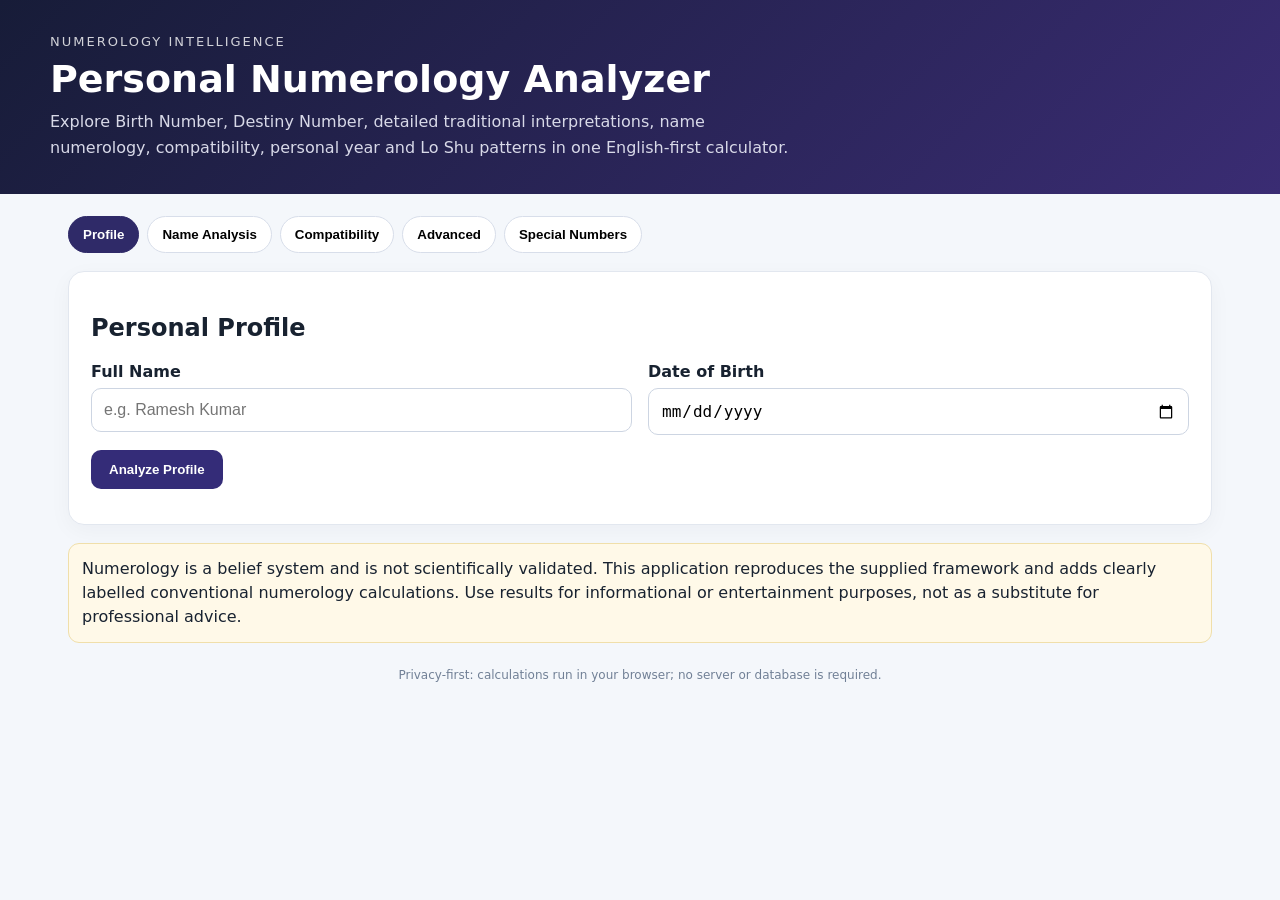
<file: index.html>
<!doctype html><html lang="en"><head><meta charset="utf-8"><meta name="viewport" content="width=device-width,initial-scale=1"><meta name="description" content="Numerology profile, detailed traditional interpretation, name analysis, compatibility and Lo Shu calculator"><title>Numerology Intelligence</title><link rel="stylesheet" href="styles.css"></head><body><header><div class="inner"><div class="brand">Numerology Intelligence</div><div class="hero"><div><h1>Personal Numerology Analyzer</h1><p>Explore Birth Number, Destiny Number, detailed traditional interpretations, name numerology, compatibility, personal year and Lo Shu patterns in one English-first calculator.</p></div></div></div></header><main class="wrap"><nav class="tabs"><button class="tab active" data-tab="profile">Profile</button><button class="tab" data-tab="name">Name Analysis</button><button class="tab" data-tab="compat">Compatibility</button><button class="tab" data-tab="advanced">Advanced</button><button class="tab" data-tab="special">Special Numbers</button></nav><section id="profile" class="panel active"><div class="card"><h2>Personal Profile</h2><div class="grid"><div><label>Full Name</label><input id="name" placeholder="e.g. Ramesh Kumar"></div><div><label>Date of Birth</label><input id="dob" type="date"></div></div><button class="primary" id="calculate">Analyze Profile</button><p id="err" class="small"></p></div><div id="profileOut" class="hidden"><div class="card"><div class="grid3" id="core"></div></div><div class="card"><div class="resultTitle"><h2>Core Interpretation</h2><span class="pill" id="initial"></span></div><div class="grid3"><div class="metric"><b id="birthPlanet"></b><p id="birthMeaning"></p></div><div class="metric"><b id="destPlanet"></b><p id="destMeaning"></p></div><div class="metric"><b>Birth ↔ Destiny</b><p id="alignment"></p></div></div></div><div class="card"><h2>Detailed Interpretation</h2><p class="muted">This section expands traditional number meanings instead of stopping at a keyword. It combines the supplied framework with commonly published Chaldean and Pythagorean numerology interpretations. These are belief-based interpretations, not scientifically validated personality or future predictions.</p><div id="detailSummary" class="notice"></div><div class="grid"><div class="metric"><h3 id="detailBirthTitle"></h3><p id="detailBirthCore"></p><p><b>Commonly associated strengths:</b> <span id="detailBirthStrengths"></span></p><p><b>Potential challenges:</b> <span id="detailBirthWatch"></span></p><p><b>Practical interpretation:</b> <span id="detailBirthPractical"></span></p></div><div class="metric"><h3 id="detailDestTitle"></h3><p id="detailDestCore"></p><p><b>Commonly associated strengths:</b> <span id="detailDestStrengths"></span></p><p><b>Potential challenges:</b> <span id="detailDestWatch"></span></p><p><b>Practical interpretation:</b> <span id="detailDestPractical"></span></p></div></div><div class="grid3"><div class="metric"><h3>Name Number</h3><div class="num" id="detailNameNum">—</div><p id="detailNameText"></p></div><div class="metric"><h3>Soul / Vowel Number</h3><div class="num" id="detailSoulNum">—</div><p id="detailSoulText"></p></div><div class="metric"><h3>Personality / Consonant</h3><div class="num" id="detailPersonalityNum">—</div><p id="detailPersonalityText"></p></div></div><div class="metric"><h3>Chaldean Compound Layer</h3><p id="detailCompound"></p><p class="small">The compound number is the unreduced name total. Chaldean-oriented sources treat this intermediate total as an additional symbolic layer rather than discarding it immediately.</p></div></div><div class="card"><h2>Calculation Working</h2><div id="working" class="small"></div></div><div class="card"><h2>Research Basis</h2><p class="small">The expanded explanations were cross-checked across multiple numerology references covering Chaldean name numbers, compound numbers, Birth/Psychic numbers and full-chart terminology. The app keeps the supplied framework separate from conventional additions.</p><p class="small"><b>Important:</b> these references describe numerology traditions; they are not scientific evidence. The app therefore presents interpretations as traditional or symbolic rather than factual predictions.</p></div></div></section><section id="name" class="panel"><div class="card"><h2>Name Analysis</h2><p class="muted">Compare Chaldean and Pythagorean mappings. These are additional conventional systems, separate from the supplied source framework.</p><div class="grid"><div class="metric"><h3>Chaldean</h3><div class="num" id="chNum">—</div><p id="chWork" class="small"></p></div><div class="metric"><h3>Pythagorean</h3><div class="num" id="pyNum">—</div><p id="pyWork" class="small"></p></div></div></div><div class="card"><h2>Name Components</h2><div class="grid3"><div class="metric"><b id="soul">—</b><p>Soul / vowel number</p></div><div class="metric"><b id="personality">—</b><p>Personality / consonant number</p></div><div class="metric"><b id="maturity">—</b><p>Maturity number</p></div></div></div><div class="card"><h2>Name Spelling Explorer</h2><p class="small">Explore simple spelling variants and rank them against a chosen target. This is a suggestion tool, not a claim that spelling changes life outcomes.</p><div class="grid"><div><label>Target number</label><select id="target"><option>1</option><option>2</option><option>3</option><option>4</option><option>5</option><option selected>6</option><option>7</option><option>8</option><option>9</option></select></div><div><label>&nbsp;</label><button class="secondary" id="variants">Explore Variants</button></div></div><div class="tablewrap"><table><thead><tr><th>Candidate</th><th>Chaldean</th><th>Match</th></tr></thead><tbody id="variantRows"></tbody></table></div></div></section><section id="compat" class="panel"><div class="card"><h2>Two-Person Compatibility</h2><div class="grid"><div><label>Person A — DOB</label><input id="dobA" type="date"><label>Person A — Name</label><input id="nameA" placeholder="Name"></div><div><label>Person B — DOB</label><input id="dobB" type="date"><label>Person B — Name</label><input id="nameB" placeholder="Name"></div></div><button class="primary" id="compare">Compare</button></div><div id="compatOut" class="card hidden"><div class="grid3" id="compatCards"></div></div></section><section id="advanced" class="panel"><div class="card"><h2>Personal Cycles</h2><div class="grid3"><div class="metric"><b id="pyYear">—</b><p>Personal Year — current year</p></div><div class="metric"><b id="pinnacle">—</b><p>Starter cycle indicator</p></div><div class="metric"><b id="challenge">—</b><p>Basic challenge indicator</p></div></div><p class="small">These cycle fields are simplified indicators for this prototype, not a full four-Pinnacle/four-Challenge system.</p></div><div class="card"><h2>Lo Shu Grid</h2><p class="small">Counts digits in the date of birth. Zero is ignored.</p><div class="loshu" id="loshu"></div><p id="gridSummary" class="small"></p></div></section><section id="special" class="panel"><div class="card"><h2>Special Number Analyzer</h2><p class="muted">Analyze a mobile, vehicle or house number using digit reduction.</p><div class="grid"><div><label>Number</label><input id="specialNumber" inputmode="numeric" placeholder="Enter digits"></div><div><label>Type</label><select id="specialType"><option>Mobile Number</option><option>Vehicle Number</option><option>House Number</option><option>Other</option></select></div></div><button class="primary" id="specialCalc">Analyze Number</button><div id="specialOut" class="metric hidden"></div></div><div class="card"><h2>Number Guide</h2><div class="tablewrap"><table><thead><tr><th>Number</th><th>Planet</th><th>Keywords</th></tr></thead><tbody id="guide"></tbody></table></div></div></section><div class="notice">Numerology is a belief system and is not scientifically validated. This application reproduces the supplied framework and adds clearly labelled conventional numerology calculations. Use results for informational or entertainment purposes, not as a substitute for professional advice.</div><div class="footer">Privacy-first: calculations run in your browser; no server or database is required.</div></main><script src="app.js"></script><script>const $=id=>document.getElementById(id),set=(id,v)=>$(id).textContent=v;document.querySelectorAll('.tab').forEach(b=>b.onclick=()=>{document.querySelectorAll('.tab').forEach(x=>x.classList.toggle('active',x===b));document.querySelectorAll('.panel').forEach(p=>p.classList.toggle('active',p.id===b.dataset.tab))});function fillDetail(prefix,d){set(prefix+'Title',d.title);set(prefix+'Core',d.core);set(prefix+'Strengths',d.strengths);set(prefix+'Watch',d.watch);set(prefix+'Practical',d.practical)}function render(r){$('core').innerHTML=[['Birth Number',r.birth],['Destiny Number',r.destiny],['Name — Chaldean',r.fullC.reduced],['Name — Pythagorean',r.fullP.reduced],['Personal Year',r.personalYear],['Starting Initial',r.initial]].map(x=>`<div class="metric"><span class="muted">${x[0]}</span><div class="num">${x[1]}</div></div>`).join('');set('initial','Initial: '+r.initial);set('birthPlanet','Birth '+r.birth+' — '+N.PLANETS[r.birth][0]);set('birthMeaning',N.PLANETS[r.birth][1]);set('destPlanet','Destiny '+r.destiny+' — '+N.PLANETS[r.destiny][0]);set('destMeaning',N.PLANETS[r.destiny][1]);const c=N.compat(r.birth,r.destiny);set('alignment',c[0]+'. '+c[1]);set('chNum',r.fullC.reduced);set('pyNum',r.fullP.reduced);set('soul',r.soulC.reduced);set('personality',r.persC.reduced);set('maturity',r.mat);set('chWork',N.letterBreakdown($('name').value,N.CHALDEAN)+' = '+r.fullC.total+' → '+r.fullC.reduced);set('pyWork',N.letterBreakdown($('name').value,N.PYTH)+' = '+r.fullP.total+' → '+r.fullP.reduced);set('working',`Day ${r.day} → ${r.birth}; year digit sum ${r.ys}; Destiny = ${r.birth} + ${r.month} + ${r.ys} → ${r.destiny}.`);const d=N.detailedReading(r,$('name').value);set('detailSummary',d.summary);fillDetail('detailBirth',d.birth);fillDetail('detailDest',d.destiny);set('detailNameNum',d.name);set('detailNameText',`The full Chaldean name reduces to ${d.name}. In traditional readings this layer is used to describe the symbolic expression associated with the chosen name.`);set('detailSoulNum',d.soul);set('detailSoulText',`The vowel total reduces to ${d.soul}. This is commonly called Soul Urge or Heart's Desire and is traditionally used for inner preferences and motivations.`);set('detailPersonalityNum',d.personality);set('detailPersonalityText',`The consonant total reduces to ${d.personality}. This is commonly called the Personality Number and is traditionally used for the outward impression or social presentation.`);set('detailCompound',`Chaldean name total: ${r.fullC.total} → root ${r.fullC.reduced}. ${d.compound}`);set('pyYear',r.personalYear);set('pinnacle',N.reduce(r.day+r.month));set('challenge',N.reduce(Math.abs(r.day-r.month)));const counts=N.loShu($('dob').value);$('loshu').innerHTML=[4,9,2,3,5,7,8,1,6].map(n=>`<div class="${counts[n]?'present':'missing'}"><span>${n}</span><b>${counts[n]||0}</b></div>`).join('');const present=Object.keys(counts).filter(n=>counts[n]),missing=Object.keys(counts).filter(n=>!counts[n]);set('gridSummary',`Present: ${present.join(', ')}. Missing: ${missing.join(', ')}. Repeated: ${present.filter(n=>counts[n]>1).join(', ')||'none'}.`);$('profileOut').classList.remove('hidden')}$('calculate').onclick=()=>{const n=$('name').value.trim(),d=$('dob').value;if(!n||!d){set('err','Please enter your name and date of birth.');return}set('err','');render(N.calc(d,n))};$('variants').onclick=()=>{if(!$('name').value.trim())return;const rows=N.nameVariants($('name').value,+$('target').value).slice(0,12);$('variantRows').innerHTML=rows.map(x=>`<tr><td>${N.esc(x.name)}</td><td>${x.num}</td><td>${Math.max(0,Math.min(100,Math.round(x.score)))} / 100</td></tr>`).join('')};$('compare').onclick=()=>{const a=$('dobA').value,b=$('dobB').value,na=$('nameA').value.trim(),nb=$('nameB').value.trim();if(!a||!b||!na||!nb)return;const A=N.calc(a,na),B=N.calc(b,nb),pairs=[['Birth ↔ Birth',A.birth,B.birth],['Destiny ↔ Destiny',A.destiny,B.destiny],['Birth A ↔ Destiny B',A.birth,B.destiny],['Destiny A ↔ Birth B',A.destiny,B.birth],['Name ↔ Name',A.fullC.reduced,B.fullC.reduced]];$('compatCards').innerHTML=pairs.map(p=>{const c=N.compat(p[1],p[2]);return `<div class="metric"><b>${p[0]}</b><p>${p[1]} ↔ ${p[2]}</p><strong class="${c[0]==='Favorable'?'favorable':c[0]==='Challenging'?'challenging':'neutral'}">${c[0]}</strong><p class="small">${c[1]}</p></div>`}).join('');$('compatOut').classList.remove('hidden')};$('specialCalc').onclick=()=>{const raw=$('specialNumber').value.replace(/\D/g,'');if(!raw)return;const sum=raw.split('').reduce((a,b)=>a+ +b,0),n=N.reduce(sum);$('specialOut').innerHTML=`<h3>${$('specialType').value}: ${N.esc(raw)}</h3><div class="num">${n}</div><p><b>${N.PLANETS[n][0]}</b> — ${N.MEAN[n]}</p><p class="small">Digit sum: ${sum} → ${n}</p>`;$('specialOut').classList.remove('hidden')};$('guide').innerHTML=Object.keys(N.PLANETS).map(n=>`<tr><td>${n}</td><td>${N.PLANETS[n][0]}</td><td>${N.MEAN[n]}</td></tr>`).join('');</script></body></html>
</file>
<file: styles.css>
*{box-sizing:border-box}body{margin:0;font-family:Inter,system-ui,-apple-system,Segoe UI,Roboto,Arial,sans-serif;background:#f4f7fb;color:#182230}header{background:linear-gradient(135deg,#171c38,#3a2c73);color:white;padding:34px 18px}header .inner,.wrap{max-width:1180px;margin:auto}.brand{font-size:13px;letter-spacing:2px;text-transform:uppercase;opacity:.8}.hero{display:flex;justify-content:space-between;gap:20px;align-items:end}.hero h1{font-size:38px;margin:8px 0}.hero p{max-width:760px;color:#d8d9e8;margin:0;line-height:1.6}.wrap{padding:22px 18px 50px}.tabs{display:flex;gap:8px;flex-wrap:wrap;margin-bottom:18px}.tab{border:1px solid #d8deea;background:white;padding:10px 14px;border-radius:999px;cursor:pointer;font-weight:700}.tab.active{background:#2f2a68;color:white;border-color:#2f2a68}.panel{display:none}.panel.active{display:block}.card{background:white;border:1px solid #e2e7ef;border-radius:16px;padding:22px;margin-bottom:18px;box-shadow:0 6px 22px #17213a0a}.grid{display:grid;grid-template-columns:repeat(2,minmax(0,1fr));gap:16px}.grid3{display:grid;grid-template-columns:repeat(3,minmax(0,1fr));gap:14px}.metric{padding:16px;border:1px solid #e4e8ef;border-radius:13px;background:#fafbfd}.metric .num{font-size:34px;font-weight:800}.muted{color:#687386}.small{font-size:13px;line-height:1.5;color:#687386}label{display:block;font-weight:700;margin-bottom:7px}input,select{width:100%;padding:12px;border:1px solid #cdd5e2;border-radius:10px;font-size:16px;background:white}button.primary{background:#342c78;color:white;border:0;padding:12px 18px;border-radius:10px;font-weight:800;cursor:pointer;margin-top:15px}button.secondary{background:white;color:#342c78;border:1px solid #c9cde0;padding:10px 14px;border-radius:10px;font-weight:700;cursor:pointer}.resultTitle{display:flex;justify-content:space-between;align-items:center;gap:12px}.pill{display:inline-block;padding:5px 9px;border-radius:999px;background:#eef0ff;color:#373078;font-size:12px;font-weight:800}.favorable{color:#157347}.challenging{color:#b42318}.neutral{color:#6b5e00}.bars{display:grid;gap:9px}.bar{display:grid;grid-template-columns:70px 1fr 30px;gap:8px;align-items:center}.track{height:9px;background:#e9edf4;border-radius:10px;overflow:hidden}.fill{height:100%;background:#4a3f9c}.tablewrap{overflow:auto}table{width:100%;border-collapse:collapse;min-width:560px}th,td{padding:11px;border-bottom:1px solid #e7ebf1;text-align:left}th{background:#f7f8fb}.loshu{display:grid;grid-template-columns:repeat(3,80px);gap:5px}.loshu div{height:70px;border:1px solid #d9deea;border-radius:10px;display:flex;flex-direction:column;align-items:center;justify-content:center}.loshu b{font-size:22px}.missing{border-color:#f1c7c7!important;background:#fff7f7!important}.present{background:#f5f3ff}.notice{background:#fff9e8;border:1px solid #f0dfaa;padding:13px;border-radius:11px;line-height:1.5}.footer{font-size:12px;color:#718096;text-align:center;margin-top:25px}.hidden{display:none!important}@media(max-width:760px){.grid,.grid3{grid-template-columns:1fr}.hero h1{font-size:30px}.loshu{grid-template-columns:repeat(3,1fr)}.loshu div{height:64px}}
</file>
